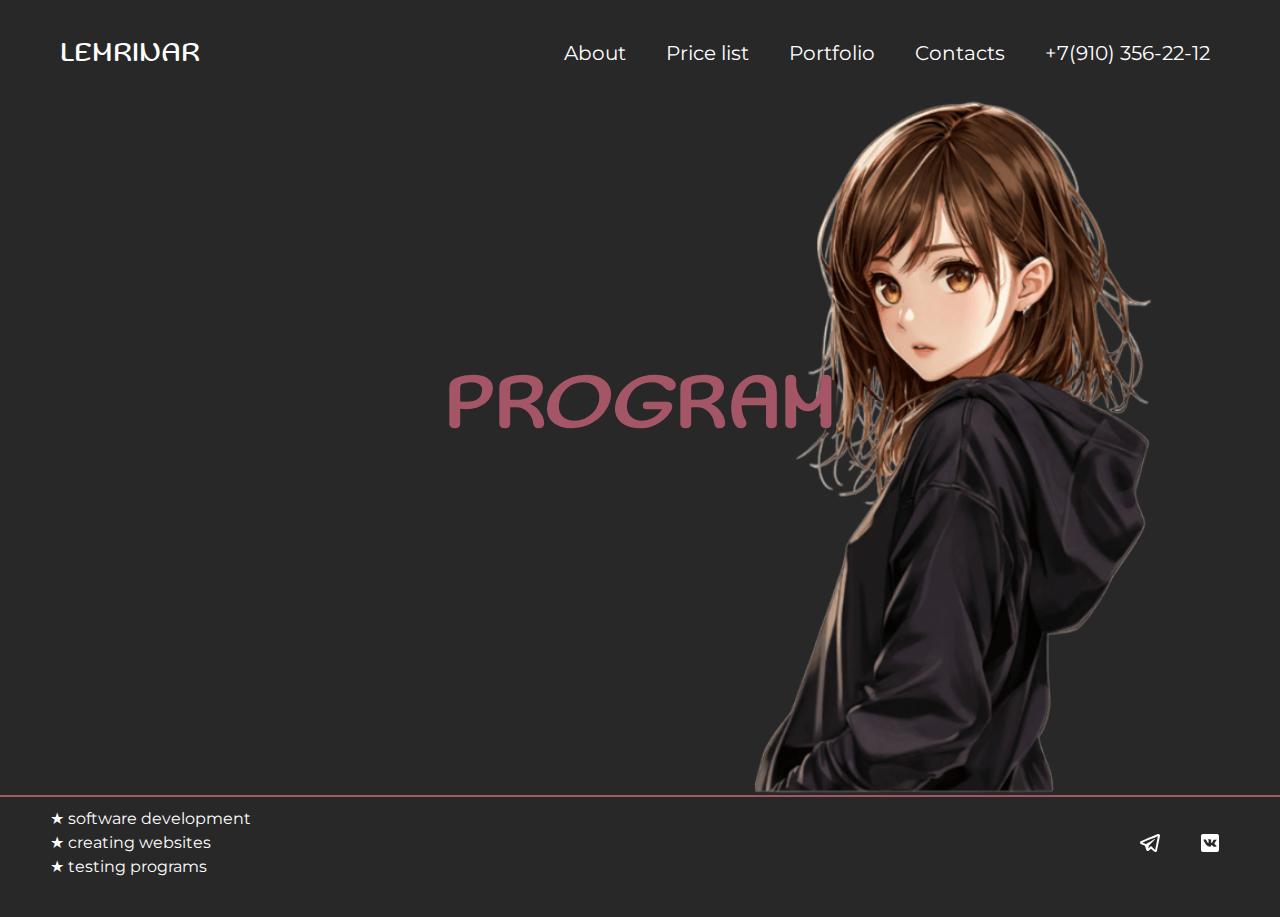
<file: index.html>
<!DOCTYPE html>
<html lang="en">

<head>
    <meta charset="UTF-8">
    <meta name="viewport" content="width=device-width, initial-scale=1.0">
    <title>Portfolio</title>
    <link rel="stylesheet" href="css/reset.css">
    <link rel="stylesheet" href="css/style.css">

    <link rel="icon" type="image/png" href="favicon/favicon-96x96.png" sizes="96x96" />
    <link rel="icon" type="image/svg+xml" href="favicon/favicon.svg" />
    <link rel="shortcut icon" href="favicon/favicon.ico" />
    <link rel="apple-touch-icon" sizes="180x180" href="favicon/apple-touch-icon.png" />
    <meta name="apple-mobile-web-app-title" content="MyWebSite" />
    <link rel="manifest" href="favicon/site.webmanifest" />
</head>

<body>

    <header>
        <div class="container">
            <div class="header-row">
                <a href="index.html" class="logo">LEMRINAR</a>
                <span class="menu-btn">&#9776;</span>
                <nav>
                    <ul class="main-menu">
                        <li class="link"><a href="about.html">About</a></li>
                        <li class="link"><a href="price.html">Price list</a></li>
                        <li class="link"><a href="portfolio.html">Portfolio</a></li>
                        <li class="link"><a href="contact.html">Contacts</a></li>
                    </ul>
                    <a href="tel:+79103562212" class="phone">+7(910) 356-22-12</a>
                </nav>
            </div>
        </div>
    </header>

    <main>
        <div class="container">
            <h1></h1>
            <img src="img/girl1.png" alt="picture" class="index-img">
        </div>
    </main>

    <footer>
        <div class="container">
            <div class="footer-row">
                <div class="footer-1">
                    <ul class="options">
                        <li>&#9733; software development</li>
                        <li>&#9733; creating websites</li>
                        <li>&#9733; testing programs</li>
                    </ul>
                </div>
                <div class="footer-2">
                    <ul>
                        <li><a href=" https://t.me/lemrinar" target="_blank"><img src="img/telegram.svg"
                                    alt="telegram"></a></li>
                        <li><a href="https://vk.com/leemkaa" target="_blank"><img src="img/vk.svg" alt="vkontakte"></a>
                        </li>
                    </ul>
                </div>

            </div>

        </div>
    </footer>

    <script>

        // присвоение значений переменным из html
        let btn = document.querySelector('.menu-btn');
        let menuMob = document.querySelector('nav');

        // функция события клика на кнопку
        btn.addEventListener('click', function () {
            menuMob.classList.toggle('open'); // переключение класса open
            if (this.innerHTML == 'x') { // переключение кнопки меню
                this.innerHTML = '&#9776';
            }
            else {
                this.innerHTML = "x"
            }
        })


        let sentence = document.querySelector('h1'); // получение зачения h1
        let i = 0; // счетчик
        let res = "PROGRAMMING";
        let timerId = setTimeout(function writeLetter(text) {
            sentence.innerHTML += res[i] // посимвоьный вывод заголовка
            if (i >= res.length - 1) { // остановка функции
                clearTimeout(timerId);
                return;
            }
            setTimeout(writeLetter, 100); // выполнение функции через секунду
            i++;
        }, 100)



    </script>

</body>

</html>
</file>
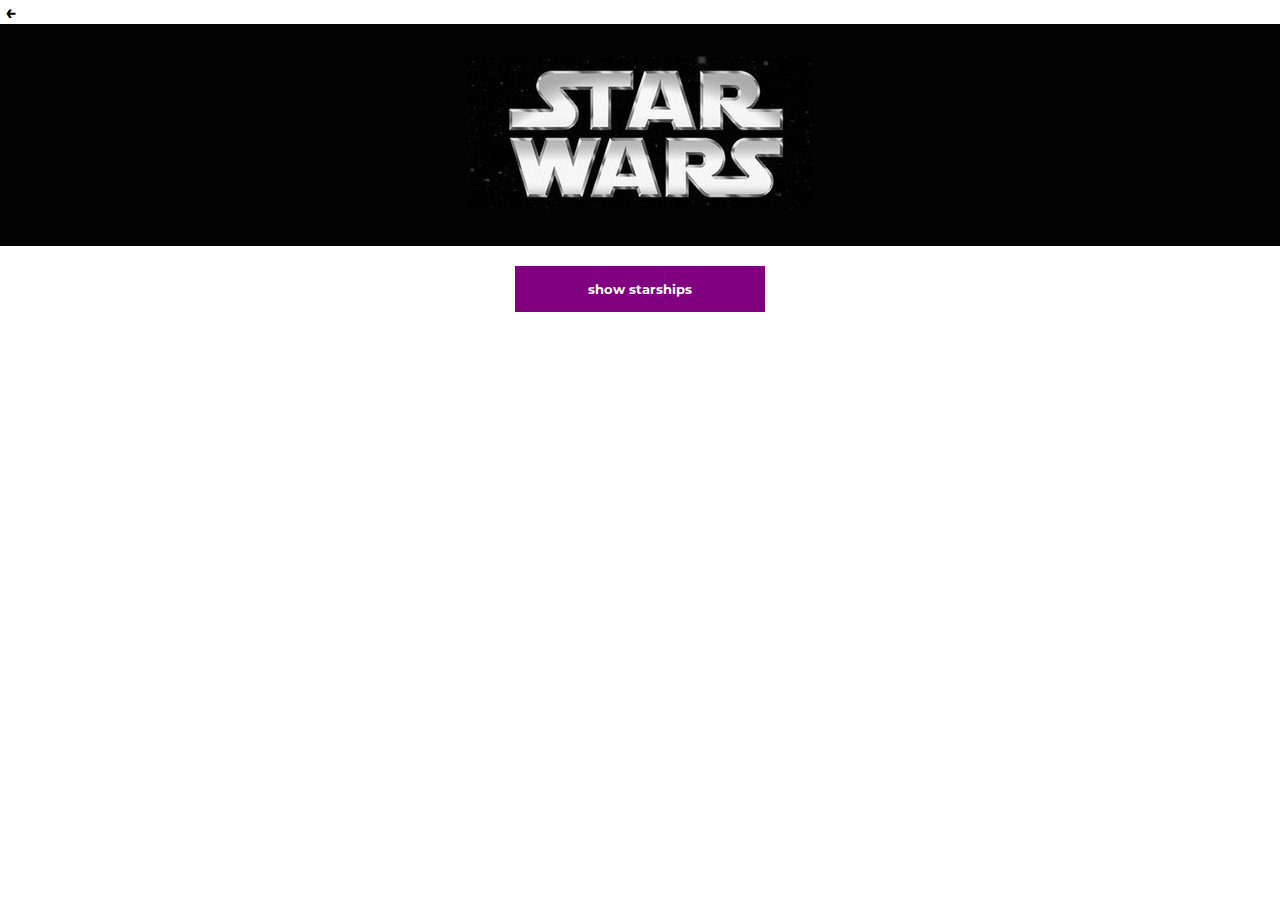
<file: starwars/index.html>
<!DOCTYPE html>
<html lang="en">

<head>
    <meta charset="UTF-8">
    <meta http-equiv="X-UA-Compatible" content="IE=edge">
    <meta name="viewport" content="width=device-width, initial-scale=1.0">
    <title>star wars</title>
    <link rel="stylesheet" href="style.css">
</head>

<body>
    <a href="../portfolio.html" class="back"><b>&#8592;</b></a>

    <header>
        <img src="logo.jpg" alt="">
    </header>

    <main>
        <div class="d-flex" id="films"></div>

        <div class="starships-show-div"><span class="starships-show"><b>show starships</b></span></div>

        <div id="starships"></div>

    </main>


    <script src="script.js"></script>
</body>

</html>
</file>
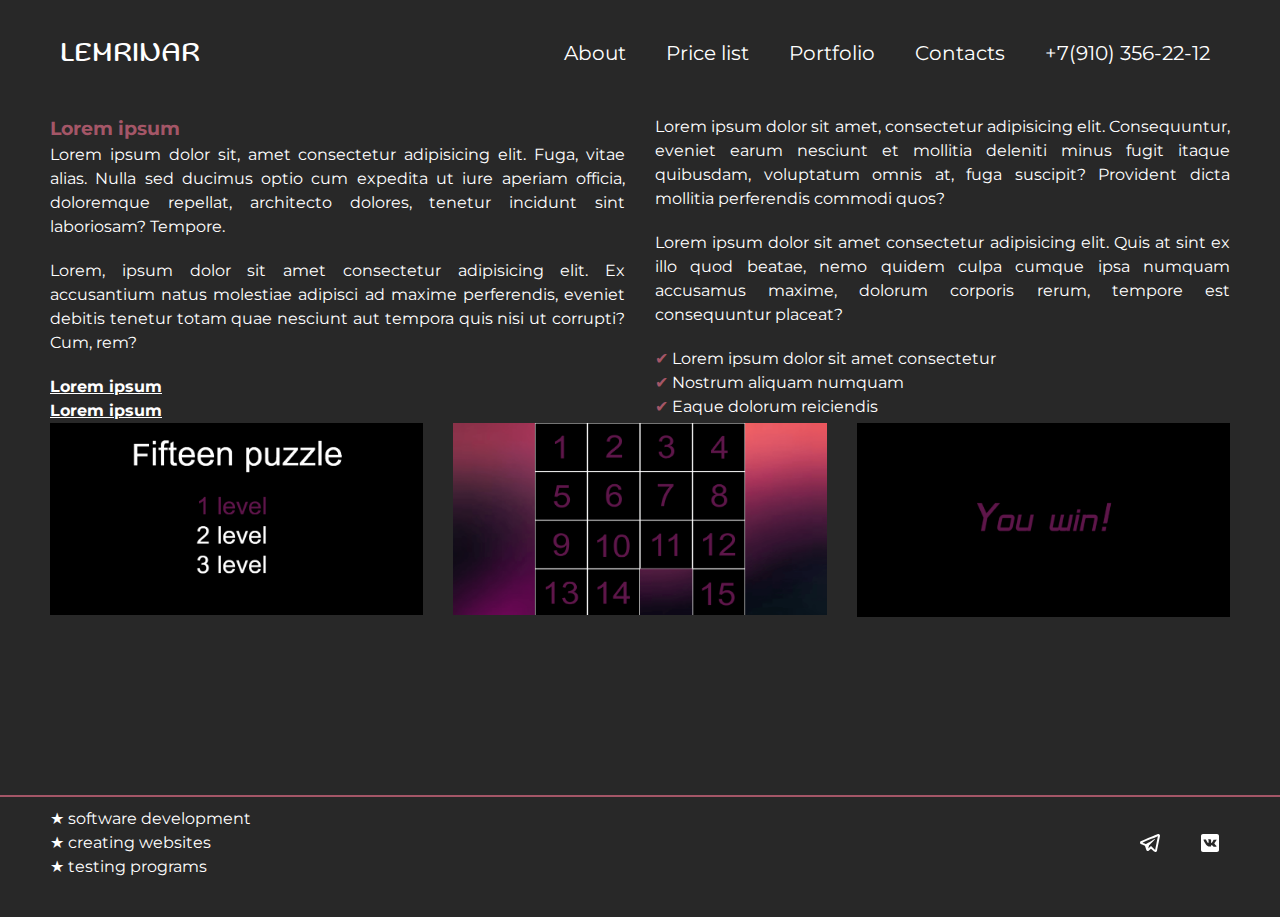
<file: about.html>
<!DOCTYPE html>
<html lang="en">

<head>
    <meta charset="UTF-8">
    <meta name="viewport" content="width=device-width, initial-scale=1.0">
    <title>Portfolio</title>
    <link rel="stylesheet" href="css/reset.css">
    <link rel="stylesheet" href="css/style.css">

    <link rel="icon" type="image/png" href="favicon/favicon-96x96.png" sizes="96x96" />
    <link rel="icon" type="image/svg+xml" href="favicon/favicon.svg" />
    <link rel="shortcut icon" href="favicon/favicon.ico" />
    <link rel="apple-touch-icon" sizes="180x180" href="favicon/apple-touch-icon.png" />
    <meta name="apple-mobile-web-app-title" content="MyWebSite" />
    <link rel="manifest" href="favicon/site.webmanifest" />
</head>

<body>

    <header>
        <div class="container">
            <div class="header-row">
                <a href="index.html" class="logo">LEMRINAR</a>
                <span class="menu-btn">&#9776;</span>
                <nav>
                    <ul class="main-menu">
                        <li class="link"><a href="about.html" >About</a></li>
                        <li class="link"><a href="price.html">Price list</a></li>
                        <li class="link"><a href="portfolio.html">Portfolio</a></li>
                        <li class="link"><a href="contact.html">Contacts</a></li>
                    </ul>
                    <a href="tel:+79103562212" class="phone">+7(910) 356-22-12</a>
                </nav>
            </div>
        </div>
    </header>

    <main>
        <div class="container">
            <div class="about">
                <div class="about-text">
                    <div class="block-1">
                        <h3>Lorem ipsum</h3>
                        <p>Lorem ipsum dolor sit, amet consectetur adipisicing elit. Fuga, vitae alias. Nulla sed ducimus
                            optio cum expedita ut iure aperiam officia, doloremque repellat, architecto dolores, tenetur
                            incidunt sint laboriosam? Tempore.</p>
                        <p>Lorem, ipsum dolor sit amet consectetur adipisicing elit. Ex accusantium natus molestiae adipisci
                            ad maxime perferendis, eveniet debitis tenetur totam quae nesciunt aut tempora quis nisi ut
                            corrupti? Cum, rem?</p>
                        <div class="links">
                            <span class = "string"><a href=" https://t.me/lemrinar" target="_blank"><b><u>Lorem ipsum</u></b></a></span><br>
                            <span class = "string"><a href=" https://t.me/lemrinar" target="_blank"><b><u>Lorem ipsum</u></b></a></span>
                        </div>
                        
                    </div>
                    
                    <div class="block-2">
                        <p>Lorem ipsum dolor sit amet, consectetur adipisicing elit. Consequuntur, eveniet earum nesciunt et
                            mollitia deleniti minus fugit itaque quibusdam, voluptatum omnis at, fuga suscipit? Provident
                            dicta mollitia perferendis commodi quos?</p>
                        <p>Lorem ipsum dolor sit amet consectetur adipisicing elit. Quis at sint ex illo quod beatae, nemo
                            quidem culpa cumque ipsa numquam accusamus maxime, dolorum corporis rerum, tempore est
                            consequuntur placeat?</p>
                        <ul class="about-list">
                            <li><span class="check-mark">&#10004;</span> Lorem ipsum dolor sit amet consectetur</li>
                            <li><span class="check-mark">&#10004;</span> Nostrum aliquam numquam</li>
                            <li><span class="check-mark">&#10004;</span> Eaque dolorum reiciendis</li>
                        </ul>
                    </div>
                </div>
                
                <div class="about-img">
                    <div><img src="img/code1.png" alt="program" class="image"></div>
                    <div><img src="img/code2.png" alt="program" class="image"></div>
                    <div><img src="img/code3.png" alt="program" class="image"></div>
                </div>
                
            </div>
        </div>
    </main>

    <footer>
        <div class="container">
            <div class="footer-row">
                <div class = "footer-1">
                    <ul class="options">
                        <li>&#9733; software development</li>
                        <li>&#9733; creating websites</li>
                        <li>&#9733; testing programs</li>
                    </ul>
                </div>
                <div class = "footer-2">
                    <ul>
                        <li><a href=" https://t.me/lemrinar" target="_blank"><img src="img/telegram.svg" alt="telegram"></a></li>
                        <li><a href="https://vk.com/leemkaa" target="_blank"><img src="img/vk.svg" alt="vkontakte"></a></li>        
                    </ul>
                </div>
                
            </div>
            
        </div>
    </footer>

    <script>
        // присвоение значений переменным из html
        let btn = document.querySelector('.menu-btn'); 
        let menuMob = document.querySelector('nav');

        // функция события клика на кнопку
        btn.addEventListener('click', function() {
            menuMob.classList.toggle('open'); // переключение класса open
            if (this.innerHTML == 'x') { // переключение кнопки меню
                this.innerHTML = '&#9776';
            }
            else {
                this.innerHTML = "x"
            }
        })
    </script>

</body>

</html>
</file>
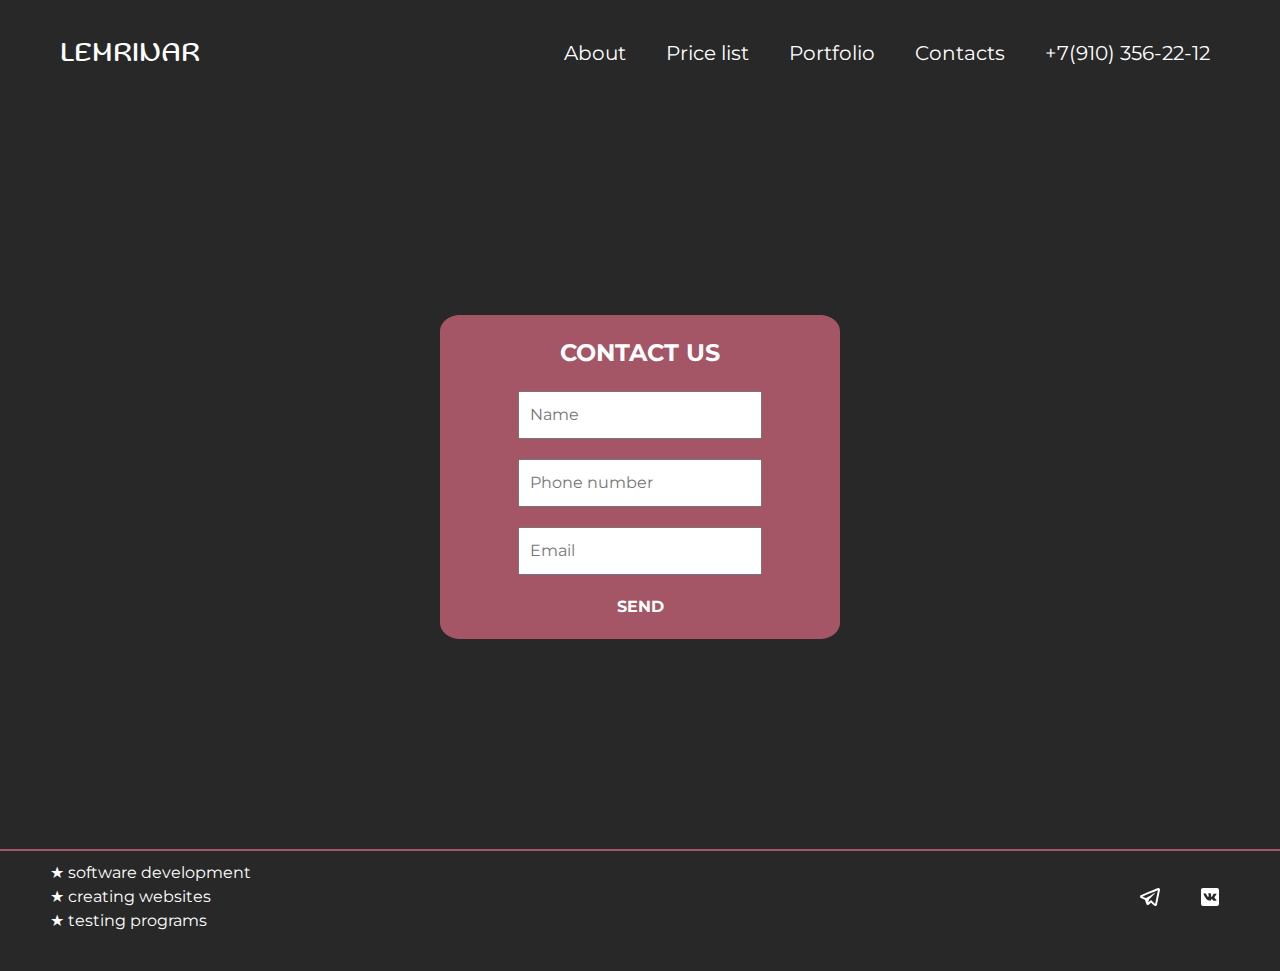
<file: contact.html>
<!DOCTYPE html>
<html lang="en">

<head>
    <meta charset="UTF-8">
    <meta name="viewport" content="width=device-width, initial-scale=1.0">
    <title>Portfolio</title>
    <link rel="stylesheet" href="css/reset.css">
    <link rel="stylesheet" href="css/style.css">

    <link rel="icon" type="image/png" href="favicon/favicon-96x96.png" sizes="96x96" />
    <link rel="icon" type="image/svg+xml" href="favicon/favicon.svg" />
    <link rel="shortcut icon" href="favicon/favicon.ico" />
    <link rel="apple-touch-icon" sizes="180x180" href="favicon/apple-touch-icon.png" />
    <meta name="apple-mobile-web-app-title" content="MyWebSite" />
    <link rel="manifest" href="favicon/site.webmanifest" />
</head>

<body>

    <header>
        <div class="container">
            <div class="header-row">
                <a href="index.html" class="logo">LEMRINAR</a>
                <span class="menu-btn">&#9776;</span>
                <nav>
                    <ul class="main-menu">
                        <li class="link"><a href="about.html" >About</a></li>
                        <li class="link"><a href="price.html">Price list</a></li>
                        <li class="link"><a href="portfolio.html">Portfolio</a></li>
                        <li class="link"><a href="contact.html">Contacts</a></li>
                    </ul>
                    <a href="tel:+79103562212" class="phone">+7(910) 356-22-12</a>
                </nav>
            </div>
        </div>
    </header>

    <main>
        <div class="container">
            <form class="contact-info">
                <h2>CONTACT US</h2>
                <input type="text" id="name" name="userName" placeholder="Name" class="info">
                <br>
                <input type="tel" id="phone" name="userPhone" placeholder="Phone number" class="info">
                <br>
                <input type="email" id="email" name="userEmail" placeholder="Email" class="info">
                <br>
                <a href="#" class="contact-button"><b>SEND</b></a>
            </form>
        </div>

    </main>

    <footer>
        <div class="container">
            <div class="footer-row">
                <div class="footer-1">
                    <ul class="options">
                        <li>&#9733; software development</li>
                        <li>&#9733; creating websites</li>
                        <li>&#9733; testing programs</li>
                    </ul>
                </div>
                <div class="footer-2">
                    <ul>
                        <li><a href=" https://t.me/lemrinar" target="_blank"><img src="img/telegram.svg"
                                    alt="telegram"></a></li>
                        <li><a href="https://vk.com/leemkaa" target="_blank"><img src="img/vk.svg" alt="vkontakte"></a>
                        </li>
                    </ul>
                </div>

            </div>

        </div>
    </footer>

    <script>
        let btn = document.querySelector('.contact-button'); // присвоение значений переменным из html
        // событие клика на кнопку
        btn.addEventListener('click', function () {
             // присвоение значений переменным из html
            let name = document.querySelector('#name').textContent;
            let tel = document.querySelector('#phone').textContent;
            let email = document.querySelector('#email').textContent;
            let regexp = /^\d+$/; // валидация, ввод только цифр
            if (!regexp.test(tel)) {
                alert('Telephone number is incorrect.'); // вывод информации рользователю о несоответствии формата данных
            }
            // очищение полей
            name = '';
            tel = '';
            email = '';

        })

        // присвоение значений переменным из html
        let btn2 = document.querySelector('.menu-btn'); 
        let menuMob = document.querySelector('nav');

        // функция события клика на кнопку
        btn2.addEventListener('click', function() {
            menuMob.classList.toggle('open'); // переключение класса open
            if (this.innerHTML == 'x') { // переключение кнопки меню
                this.innerHTML = '&#9776';
            }
            else {
                this.innerHTML = "x"
            }
        })
    </script>

</body>

</html>
</file>
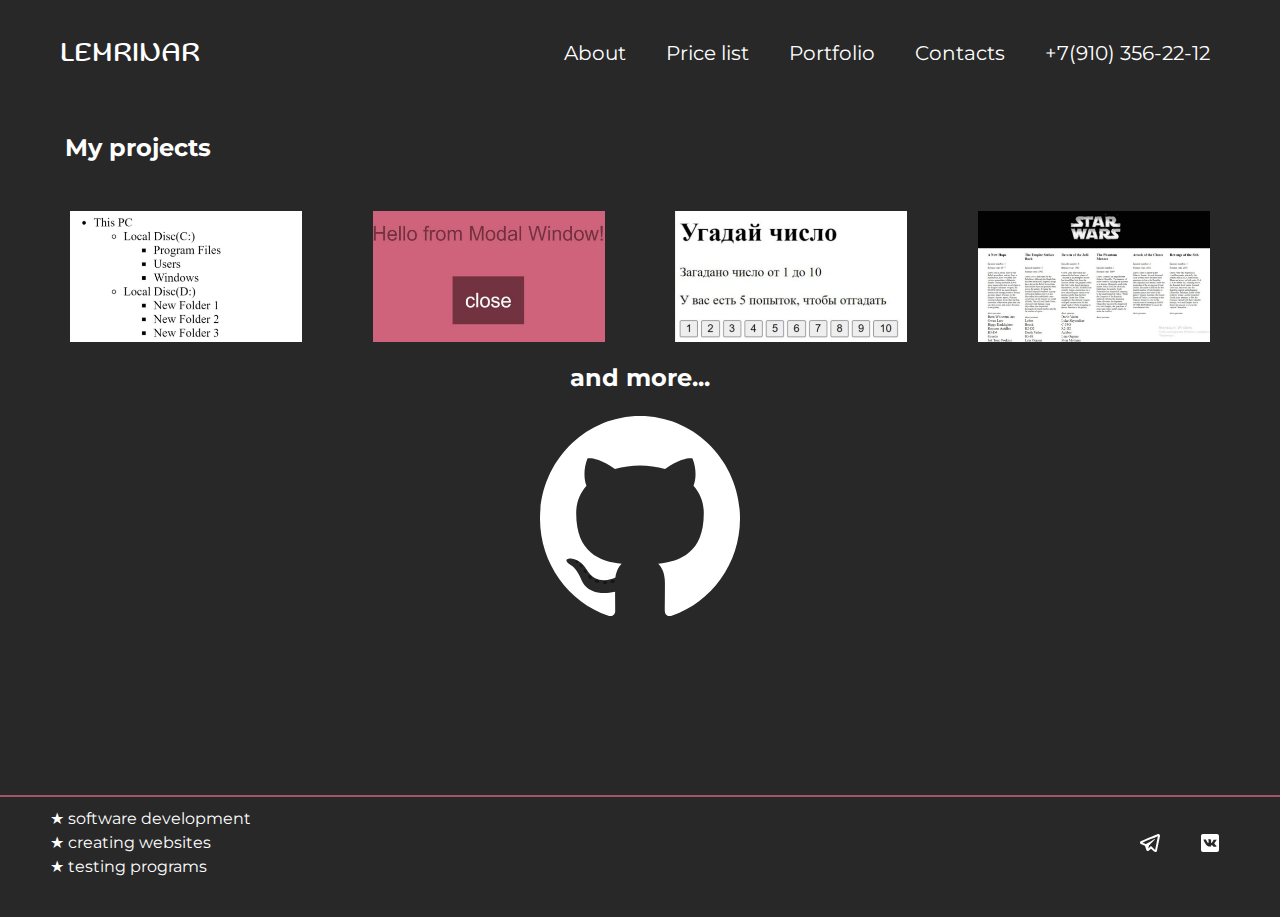
<file: portfolio.html>
<!DOCTYPE html>
<html lang="en">

<head>
    <meta charset="UTF-8">
    <meta name="viewport" content="width=device-width, initial-scale=1.0">
    <title>Portfolio</title>
    <link rel="stylesheet" href="css/reset.css">
    <link rel="stylesheet" href="css/style.css">

    <link rel="icon" type="image/png" href="favicon/favicon-96x96.png" sizes="96x96" />
    <link rel="icon" type="image/svg+xml" href="favicon/favicon.svg" />
    <link rel="shortcut icon" href="favicon/favicon.ico" />
    <link rel="apple-touch-icon" sizes="180x180" href="favicon/apple-touch-icon.png" />
    <meta name="apple-mobile-web-app-title" content="MyWebSite" />
    <link rel="manifest" href="favicon/site.webmanifest" />
</head>

<body>

    <header>
        <div class="container">
            <div class="header-row">
                <a href="index.html" class="logo">LEMRINAR</a>
                <span class="menu-btn">&#9776;</span>
                <nav>
                    <ul class="main-menu">
                        <li class="link"><a href="about.html" >About</a></li>
                        <li class="link"><a href="price.html">Price list</a></li>
                        <li class="link"><a href="portfolio.html">Portfolio</a></li>
                        <li class="link"><a href="contact.html">Contacts</a></li>
                    </ul>
                    <a href="tel:+79103562212" class="phone">+7(910) 356-22-12</a>
                </nav>
            </div>
        </div>
    </header>

    <main>
        <div class="container">
            <h2 class="my-projects">My projects</h2>
            <div class="portfolio">
                <ul class="my-works">
                    <li class="link"><a href="z2.html"><img src="img/work1.jpg" alt="work1"></a></li>
                    <li class="link"><a href="z3.html"><img src="img/work2.jpg" alt="work2"></a></li>
                    <li class="link"><a href="z11.html"><img src="img/work3.jpg" alt="work3"></a></li>
                    <li class="link"><a href="starwars/index.html"><img src="img/work4.jpg" alt="work4"></a></li>
                </ul>
            </div>
            <h2 class="portfolio-text">and more...</h2>
            <div class="github"><br><a href="https://github.com/lemrinar" target="_blank"><img src="img/github.svg" alt="github" class="github-img"></a></div>
              
        </div>
    </main>

    <footer>
        <div class="container">
            <div class="footer-row">
                <div class = "footer-1">
                    <ul class="options">
                        <li>&#9733; software development</li>
                        <li>&#9733; creating websites</li>
                        <li>&#9733; testing programs</li>
                    </ul>
                </div>
                <div class = "footer-2">
                    <ul>
                        <li><a href=" https://t.me/lemrinar" target="_blank"><img src="img/telegram.svg" alt="telegram"></a></li>
                        <li><a href="https://vk.com/leemkaa" target="_blank"><img src="img/vk.svg" alt="vkontakte"></a></li>        
                    </ul>
                </div>
                
            </div>
            
        </div>
    </footer>

    <script>
       // присвоение значений переменным из html
       let btn = document.querySelector('.menu-btn'); 
        let menuMob = document.querySelector('nav');

        // функция события клика на кнопку
        btn.addEventListener('click', function() {
            menuMob.classList.toggle('open'); // переключение класса open
            if (this.innerHTML == 'x') { // переключение кнопки меню
                this.innerHTML = '&#9776';
            }
            else {
                this.innerHTML = "x"
            }
        })
    </script>

</body>

</html>
</file>
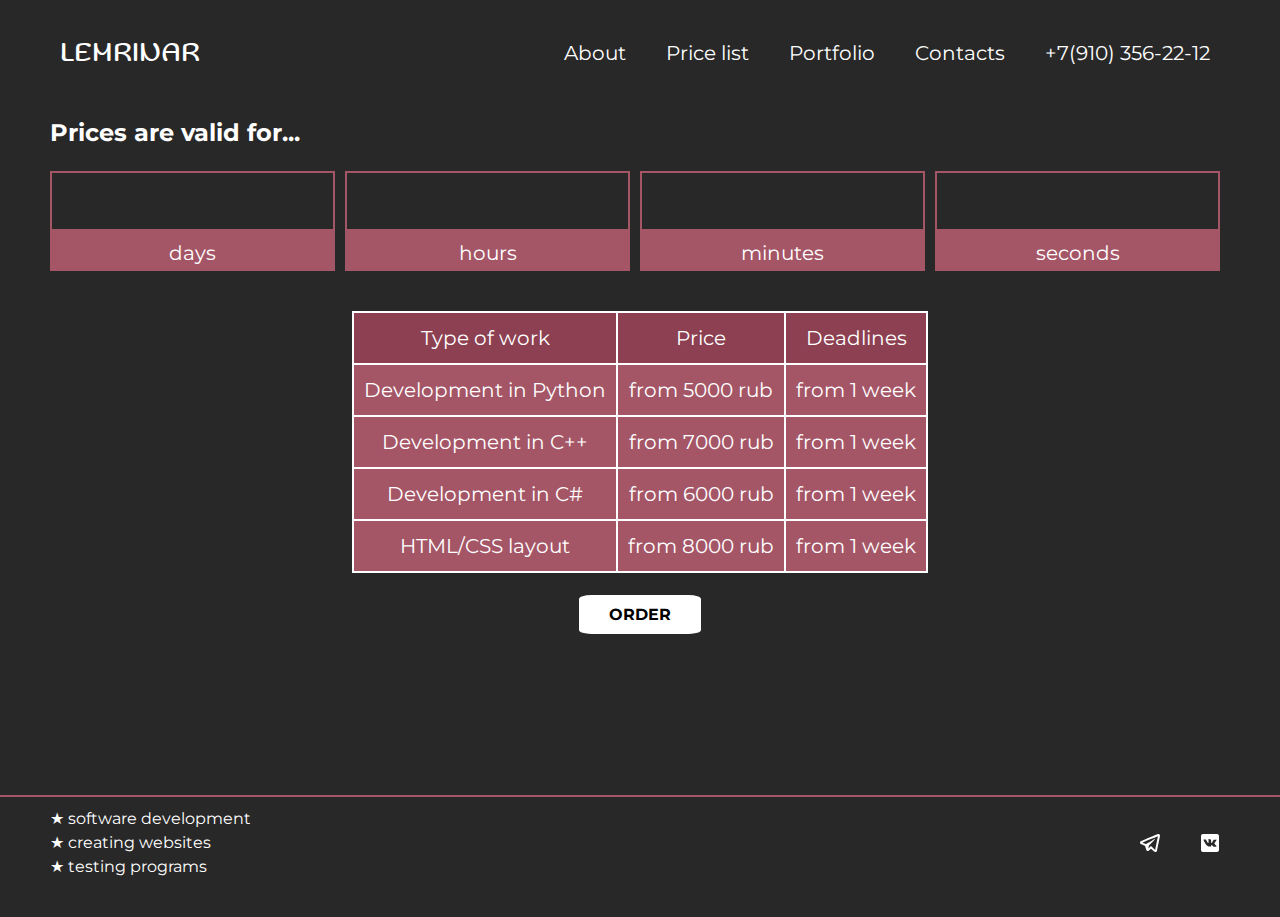
<file: price.html>
<!DOCTYPE html>
<html lang="en">

<head>
    <meta charset="UTF-8">
    <meta name="viewport" content="width=device-width, initial-scale=1.0">
    <title>Portfolio</title>
    <link rel="stylesheet" href="css/reset.css">
    <link rel="stylesheet" href="css/style.css">

    <link rel="icon" type="image/png" href="favicon/favicon-96x96.png" sizes="96x96" />
    <link rel="icon" type="image/svg+xml" href="favicon/favicon.svg" />
    <link rel="shortcut icon" href="favicon/favicon.ico" />
    <link rel="apple-touch-icon" sizes="180x180" href="favicon/apple-touch-icon.png" />
    <meta name="apple-mobile-web-app-title" content="MyWebSite" />
    <link rel="manifest" href="favicon/site.webmanifest" />
</head>

<body>

    <header>
        <div class="container">
            <div class="header-row">
                <a href="index.html" class="logo">LEMRINAR</a>
                <span class="menu-btn">&#9776;</span>
                <nav>
                    <ul class="main-menu">
                        <li class="link"><a href="about.html" >About</a></li>
                        <li class="link"><a href="price.html">Price list</a></li>
                        <li class="link"><a href="portfolio.html">Portfolio</a></li>
                        <li class="link"><a href="contact.html">Contacts</a></li>
                    </ul>
                    <a href="tel:+79103562212" class="phone">+7(910) 356-22-12</a>
                </nav>
            </div>
        </div>
    </header>

    <main>



        <div class="container">

            <h2 class="sentence">Prices are valid for...</h2>
            <block class="first-row">
                <div id="d" class="counter"></div>
                <div id="h" class="counter"></div>
                <div id="m" class="counter"></div>
                <div id="s" class="counter"></div>
            </block>
            <block class="second-row">
                <div class="text">days</div>
                <div class="text">hours</div>
                <div class="text">minutes</div>
                <div class="text">seconds</div>
            </block>

            <div class="price-table">
                <table>
                    <tbody>
                        <tr class="table-title">
                            <td>Type of work</td>
                            <td>Price</td>
                            <td>Deadlines</td>
                        </tr>
                        <tr class="row-1">
                            <td>Development in Python</td>
                            <td>from 5000 rub</td>
                            <td>from 1 week</td>
                        </tr>
                        <tr class="row-2">
                            <td>Development in C++</td>
                            <td>from 7000 rub</td>
                            <td>from 1 week</td>
                        </tr>
                        <tr class="row-3">
                            <td>Development in C#</td>
                            <td>from 6000 rub</td>
                            <td>from 1 week</td>
                        </tr>
                        <tr class="row-4">
                            <td>HTML/CSS layout</td>
                            <td>from 8000 rub</td>
                            <td>from 1 week</td>
                        </tr>
                    </tbody>
                </table>
                <a href="contact.html" class="order-button"><b>ORDER</b></a>
            </div>
        </div>
    </main>

    <footer>
        <div class="container">
            <div class="footer-row">
                <div class="footer-1">
                    <ul class="options">
                        <li>&#9733; software development</li>
                        <li>&#9733; creating websites</li>
                        <li>&#9733; testing programs</li>
                    </ul>
                </div>
                <div class="footer-2">
                    <ul>
                        <li><a href=" https://t.me/lemrinar" target="_blank"><img src="img/telegram.svg"
                                    alt="telegram"></a></li>
                        <li><a href="https://vk.com/leemkaa" target="_blank"><img src="img/vk.svg" alt="vkontakte"></a>
                        </li>
                    </ul>
                </div>

            </div>

        </div>
    </footer>

    <script>

        // присвоение значений переменным из html
        let btn = document.querySelector('.menu-btn'); 
        let menuMob = document.querySelector('nav');

        // функция события клика на кнопку
        btn.addEventListener('click', function() {
            menuMob.classList.toggle('open'); // переключение класса open
            if (this.innerHTML == 'x') { // переключение кнопки меню
                this.innerHTML = '&#9776';
            }
            else {
                this.innerHTML = "x"
            }
        })

        // отсчет времени до нового года
        setInterval(function () {
            let timeNow = new Date(); // настоящие дата и время
            let newYear = new Date(2025, 0, 1, 0, 0, 0); // дата и время нового года
            let counter = (newYear - timeNow); // разность между датами
            let seconds = Math.floor((counter / 1000) % 60); // подсчет секунд
            let minutes = Math.floor((counter / 1000 / 60) % 60); // подсчет минут
            let hours = Math.floor((counter / 1000 / 60 / 60) % 24); // подсчет часов
            let days = Math.floor(counter / 1000 / 60 / 60 / 24); // подсчет дней
            // добавление "0" для однозначных чисел
            if (seconds < 10) {
                seconds = '0' + seconds;
            }
            if (minutes < 10) {
                minutes = '0' + minutes;
            }
            if (hours < 10) {
                hours = '0' + hours;
            }
            document.getElementById('d').innerHTML = days; // вывод дней
            document.getElementById('h').innerHTML = hours; // вывод часов
            document.getElementById('m').innerHTML = minutes; // вывод минут
            document.getElementById('s').innerHTML = seconds; // вывод секунд
        }, 1000);

    </script>

</body>

</html>
</file>
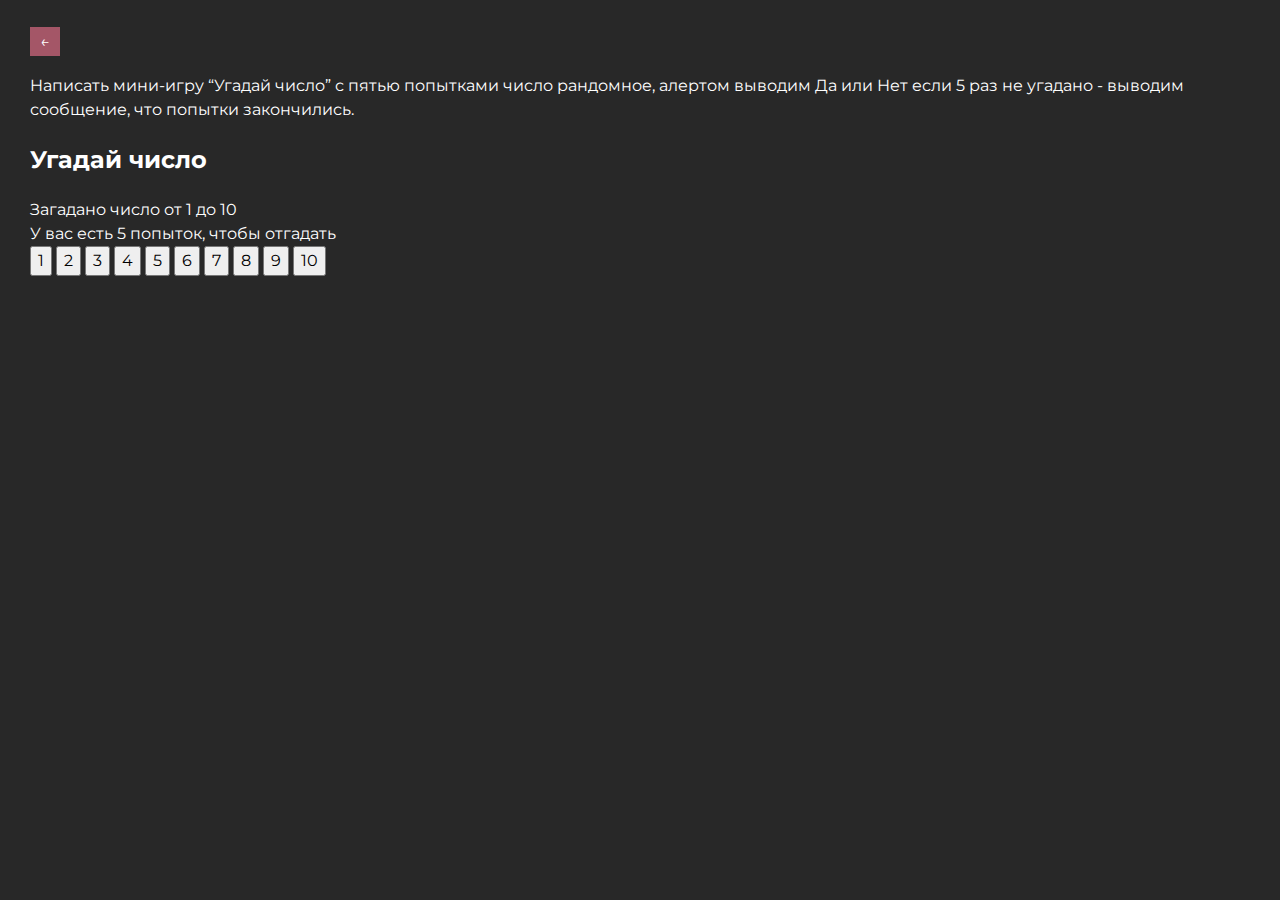
<file: z11.html>
<!DOCTYPE html>
<html lang="ru">
<head>
    <meta charset="UTF-8">
    <meta name="viewport" content="width=device-width, initial-scale=1.0">
    <title>Document</title>
    <link rel="stylesheet" href="css/reset.css">
    <link rel="stylesheet" href="css/style.css">
    <style>
        .task {
            margin: 20px 0;
        }
    </style>
    
</head>
<body>
    <div class="z11">
        <a href="portfolio.html" class="back">&#8592;</a>

        <div class="task">Hаписать мини-игру “Угадай число” с пятью попытками
            число рандомное, алертом выводим Да или Нет
            если 5 раз не угадано - выводим сообщение, что попытки закончились.
            </div>

        <h2>Угадай число</h2>
        <p>Загадано число от 1 до 10</p>
        <p>У вас есть 5 попыток, чтобы отгадать</p>
    
        <div id="buttons">
            <button onclick="guessNumber(1)">1</button>
            <button onclick="guessNumber(2)">2</button>
            <button onclick="guessNumber(3)">3</button>
            <button onclick="guessNumber(4)">4</button>
            <button onclick="guessNumber(5)">5</button>
            <button onclick="guessNumber(6)">6</button>
            <button onclick="guessNumber(7)">7</button>
            <button onclick="guessNumber(8)">8</button>
            <button onclick="guessNumber(9)">9</button>
            <button onclick="guessNumber(10)">10</button>
        </div>
    
    </div>
   

    <script>
        let randNum; 
        let counter = 0;

        // Создание функции для начала новой игры
        function NewGame() {
            randNum = Math.floor(Math.random() * 10) + 1; // Выбор рандомного числа
            console.log(randNum); // Вывод числа в консоль
        }

        // Создание функции для отгадывания числа
        function guessNumber(num) {
            if (randNum == num) {
                alert('Вы угадали число');
                counter = 5;
                }
            else {
                counter++;
                if (counter < 5) {
                    alert('Неправильное число');
                } 
                else {
                    alert('Ваши попытки закончились');
                }
            }
        }

    NewGame();

    </script>
</body>
</html>
</file>
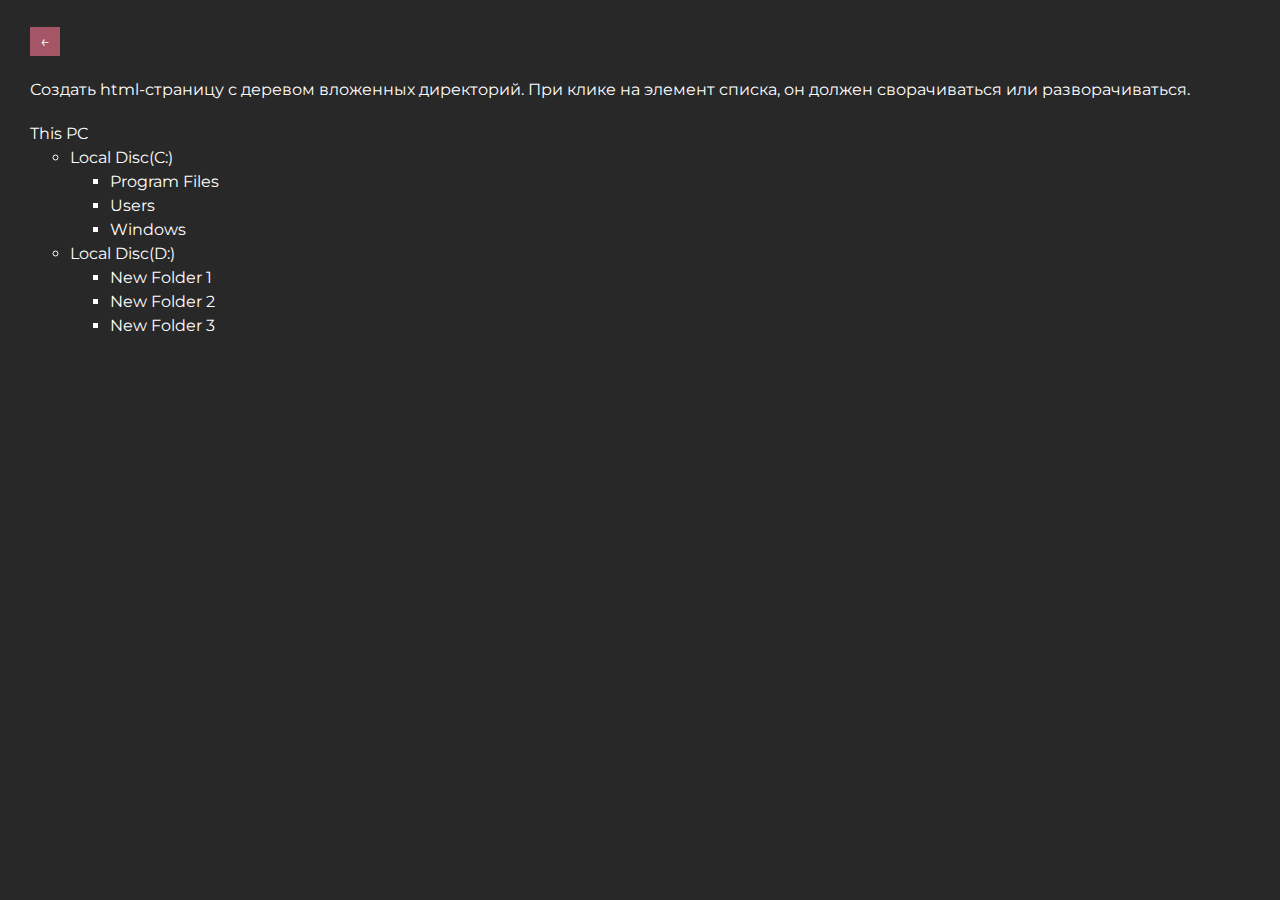
<file: z2.html>
<!DOCTYPE html>
<html lang="en">

<head>
    <meta charset="UTF-8">
    <meta name="viewport" content="width=device-width, initial-scale=1.0">
    <title>Document</title>
    <link rel="stylesheet" href="css/reset.css">
    <link rel="stylesheet" href="css/style.css">
    
</head>

<body>

    <div class="z2">
        <a href="portfolio.html" class="back">&#8592;</a>
        <div><br>Создать html-страницу с деревом вложенных директорий.
            При клике на элемент списка, он должен сворачиваться или
            разворачиваться. </div>        
        <!-- создание списка -->
        <ul class="list-z2">
            <li class="title" id="title1">This PC
                <ul>
                    <li class="title">Local Disc(C:)
                        <ul>
                            <li>Program Files</li>
                            <li>Users</li>
                            <li>Windows</li>
                        </ul>
                    </li>
                    <li class="title">Local Disc(D:)
                        <ul>
                            <li>New Folder 1</li>
                            <li>New Folder 2</li>
                            <li>New Folder 3</li>
                        </ul>
                    </li>
                </ul>
            </li>
        </ul>
    </div>
    

   

    <script>
        // создание события 'click'
        document.addEventListener('click', function (e) {
            // поиск элементов списка с классом 'title'
            if (e.target.className == 'title') {
                // создание переменной, содержащей в себе первый дочерний элемент класса 'title'
                let invisibleText = e.target.firstElementChild;
                // скрытие и вывод элементов списка
                if (invisibleText.style.display == "none") {
                    invisibleText.style.display = "block"; 
                }
                else {
                    invisibleText.style.display = "none";
                }
            }

        })
    </script>

    

</body>

    

</html>
</file>
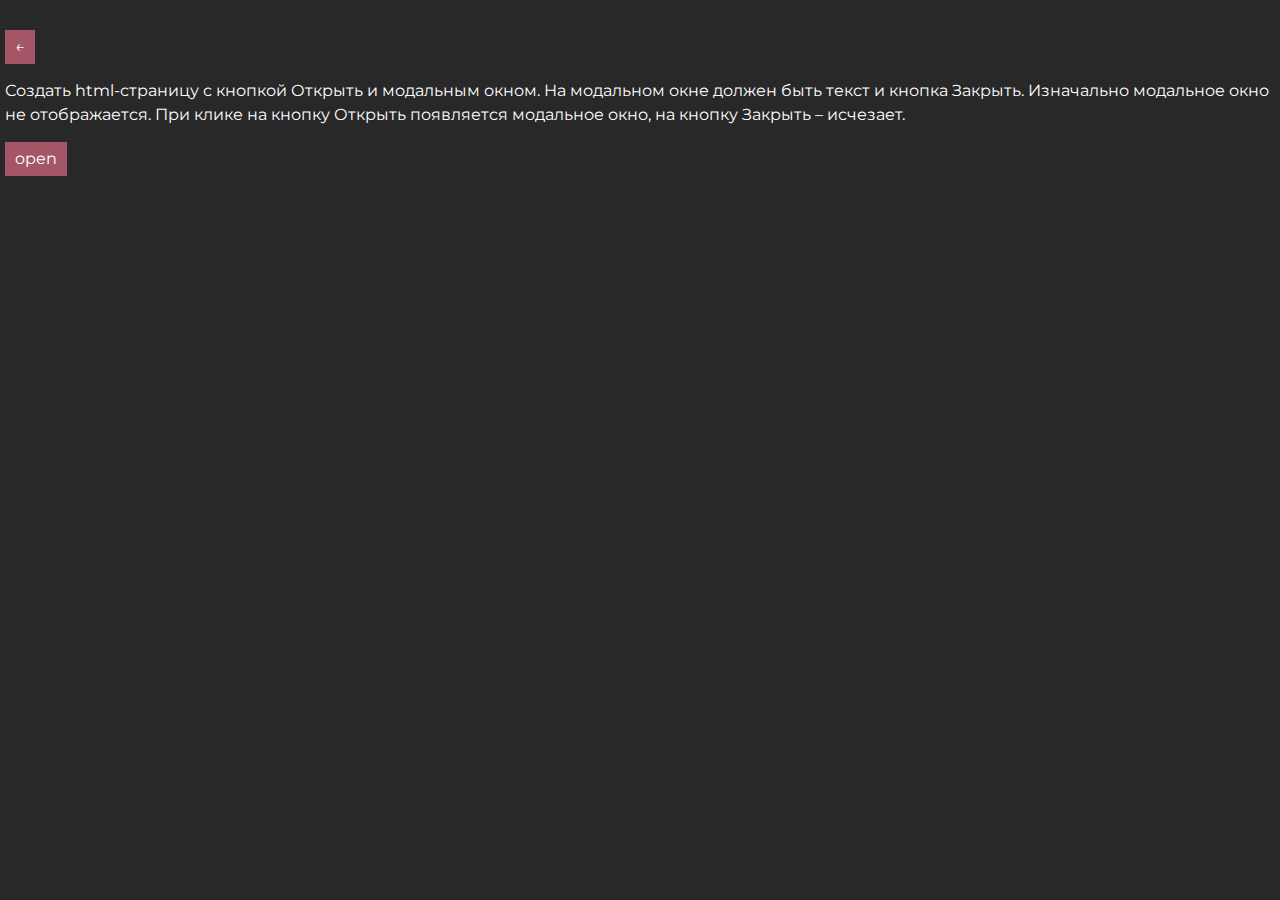
<file: z3.html>
<!DOCTYPE html>
<html lang="en">
<head>
    <meta charset="UTF-8">
    <meta name="viewport" content="width=device-width, initial-scale=1.0">
    <title>Document</title>
    <link rel="stylesheet" href="css/reset.css">
    <link rel="stylesheet" href="css/style.css">
</head>
<style>
   
   .window{
        padding: 10px 20px;
        color: rgb(115, 50, 64);
        background-color: rgb(206, 99, 123);
        display: inline-flex;
        flex-direction: column;
        align-items: center;
        margin: 50px;
        width: auto;
        height: auto;
    }
    .modal-window {
        width: 100%;
        display: flex;
        align-items: center;
        justify-content: center;
    }
    a{
        padding: 5px 10px;
        background-color: rgb(164, 86, 103);
        color: white;
        text-decoration: none;
        margin: 5px;
        text-align: center;
        display: inline-flex;
    }

    .close {
        background-color: rgb(123, 58, 72);
    }

    p {
        color: white;
        margin: 10px 5px;
    }

    .open:hover, .close:hover {
        background-color: #000000;
    }
    span {
        margin-bottom: 20px;
    }
</style>
<body>

   <a href="portfolio.html" class="back">&#8592;</a>
   <p>Создать html-страницу с кнопкой Открыть и модальным
    окном. На модальном окне должен быть текст и кнопка Закрыть.
    Изначально модальное окно не отображается. При клике на
    кнопку Открыть появляется модальное окно, на кнопку Закрыть –
    исчезает.
     </p>

    <a href="#" class="open">open</a><br>
    <div class="modal-window">
        <div class="window">
            <span>Hello from Modal Window!</span>
            <a href="#" class="close">close</a>
        </div>

    </div>
    
   

    <script>

        // присвоение значений переменным из html
        let open = document.querySelector(".open");
        let close = document.querySelector(".close");
        let wind = document.querySelector("div");
        let bodyColor = document.querySelector("body");
        wind.style.display = "none";

        // событие клика на кнопку
        open.addEventListener('click', function(){
            if (wind.style.display == "none"){
                wind.style.display = "inline-flex"; // вывод модального окна
                open.style.display = "none"; // исчезновение кнопки
                bodyColor.style.backgroundColor = "#1d1c1c";
            }
        })
        // событие клика на кнопку
        close.addEventListener('click', function(){
            if (wind.style.display == "inline-flex"){
                wind.style.display = "none"; // исчезновение модального окна
                open.style.display = "inline-flex"; // вывод кнопки
                bodyColor.style.backgroundColor = "#282828";
            }
        })


    </script>
    
</body>
</html>
</file>
<file: css/style.css>
@import url('https://fonts.googleapis.com/css2?family=Dancing+Script:wght@400..700&family=Montserrat:ital,wght@0,100..900;1,100..900&family=Sofadi+One&display=swap');

:root {
    --bg_color: #282828;
    --main_color_1: rgb(164, 86, 103);
    --main_color_2: white;
    --main_color_3: black;
    --row-color-1:  rgb(140, 64, 81);
    --row-color-2: rgb(206, 99, 123);
}

.container {
    max-width: 1200px;
    margin: auto;
    padding: 10px;
}

body {
    background-color: var(--bg_color);
    min-height: 80%;
    font-family: "Montserrat", Arial, Helvetica, sans-serif;
}

.link:hover {
    background-color: var(--main_color_3);
    transition: all 0.5s ease-in-out;
}

a {
    color: var(--main_color_2);
    text-decoration: none;
}

.main-menu {
    display: flex;
}

.link, .phone {
    display: block;
    padding: 10px 20px;
    text-decoration: none;
    font-size: 20px;
    color: var(--main_color_2);
    list-style: none;
    text-align: center;

}

.phone:hover {
    color: var(--main_color_1);
    transition: all 0.5s ease-in-out;
}

.header-row {
    padding: 10px 0;
    display: flex;
    justify-content: space-between;
    align-items: center;
}

.logo {
    padding: 10px;
    font-size: 30px;
    display: block;
    text-decoration: none;
    text-align: center;
    font-family: "Sofadi One", Arial, Helvetica, sans-serif;
}



h1 {
    text-align: center;
    padding: 230px 0 170px;
    font-size: 80px;
    color: var(--main_color_1);
    font-family: "Sofadi One", Arial, Helvetica, sans-serif;
    text-shadow: 5px 5px #282828;
}

h2 {
    color: var(--main_color_2);
    padding:0 0 20px;
}

main {
    flex-grow: 1;
    min-height: calc(100vh - 210px);
    position: relative;
}

.index-img {
    position: absolute;
    height: 700px;
    right: 10%;
    bottom: 0;
    z-index: -1;
}

.contact-info {
    text-align: center;
    background-color: var(--main_color_1);
    margin: 200px auto;
    max-width: 400px;
    padding: 20px 10px;
    border-radius: 5%;
}

.info {
    padding: 10px;
    margin-bottom: 20px;
}

.contact-button {
    padding: 10px 30px;
    border-radius: 5%;
}

.contact-button:hover {
    background-color: var(--row-color-2);
}

.back {
    background-color: var(--main_color_1);
    padding: 5px 10px;
    margin-top: 30px;
}

.back:hover {
    background-color: var(--main_color_3);
}

.my-works img {
    transition: 1s; 
}

.my-works img:hover {
    background-color: var(--bg_color);
    transform: scale(1.2);
}

.my-works .link:hover {
    background-color: var(--bg_color);
}

.z2 {
    color: var(--main_color_2);
    margin: 10px;
    padding: 20px;
}

.z11 {
    color: var(--main_color_2);
    margin: 10px;
    padding: 20px;
}

#title1 {
    padding-top: 20px;
}

.about-text {
    display: flex;
    color: var(--main_color_2);
    text-align: justify;
    
}

.about-text p {
    margin-bottom: 20px;
}

.about-img, .about-text {
    display: flex;
    gap: 30px;
}

.about-text>div {
    width: calc(100% / 2);
}

.my-works {
    display: flex;
    gap: 30px;
}

.github-img {
    width: 200px;
    height: 200px;
    margin-bottom: 20px;
}

.github, .portfolio-text {
    display: flex;
    justify-content: center;
}

.second-row, .first-row {
    display: flex;
}
.counter {
    text-align: center;
    border: 2px solid var(--main_color_1);
    color: var(--main_color_2);
    width: calc(100% / 4);
    height: 60px;
    margin-right: 10px;
    font-size: 30px;
    padding: 10px 0;
}
.text {
    text-align: center;
    color: var(--main_color_2);
    background-color: var(--main_color_1);
    border: 2px solid var(--main_color_1);
    width: calc(100% / 4);
    height: 40px;
    margin-right: 10px;
    font-size: 20px;
    padding: 5px 0;

}

.string {
    margin-bottom: 10px;
}

.about-img>div {
    width: calc(100% / 3);
}

.about-list {
    list-style: none;
    margin-bottom: 10px;
}

.image {
    transition: 0.7s;
}

.image:hover {
    transform: scale(1.05);
}

.block-3 {
    display: flex;
}

.check-mark, h3, .about a:hover {
    color: var(--main_color_1);
}

td, th {
    border: 2px solid var(--main_color_2);
    padding: 10px;
}

table {
    border-collapse: collapse;
    color:  var(--main_color_2);
    font-size: 20px;
    background-color: var(--main_color_1);
    margin: 40px auto 30px; 
    padding: 20px 10px;
}

.table-title
{
    background-color: var(--row-color-1);
}

.row-1:hover, .row-2:hover, .row-3:hover, .row-4:hover {
    background-color: var(--row-color-2);
}

.price-table
{
    text-align: center;
}

.my-projects {
    margin: 15px;
    flex-wrap: wrap;
    flex-direction: row;
}

.order-button {
    color: var(--main_color_3);
    background-color: var(--main_color_2);
    padding: 10px 30px;
    border-radius: 10%;
}

.order-button:hover {
    background-color: var(--main_color_1);
    color: var(--main_color_2);
    border: 1px solid var(--main_color_2);
}

footer {
    border-top: 2px solid var(--main_color_1);
}

.footer-row {
    color: var(--main_color_2);
    bottom: 0;
    width: 100%;
	height: 100px;
    flex-shrink: 0;
    display: flex;
    justify-content: space-between;
}

.footer-2 {
    display: block;

}

.footer-2 a{
    border-radius: 50%;
    height: 40px;
    width: 40px;
    justify-content: center;
    align-items: center;
    display: flex;
}

.footer-2 a:hover {
    background-color: var(--main_color_3);
}

.footer-2 ul{
    display: flex;
    list-style: none;
    gap: 20px;
}


@media screen and (min-width: 767px) {
    nav {
        display: block;
        display: flex;
    }

    .menu-btn{
        display: none;
    }
}

@media screen and (max-width: 767px) {
    nav {
        width: 0;
        overflow: hidden;
        position: absolute;
        z-index: 4;
        top: 0;
        right: -400px;
        background: var(--bg_color);
        height: 100vh;
        transition: all 0.3s;
        padding-top: 70px;
    }

    nav.open {
        right: 0;
        width: 100%;
    }

    .menu-btn{
        display: block;
        width: 5%;
        color: var(--main_color_2);
        position: relative;
        z-index: 5;
        cursor: pointer;
    }

    .main-menu {
        flex-direction: column;
    }

    p {
        width: 100%;
    }

    .about-text {
        display: inline;
    }

    .about-img {
        gap: 20px;
        flex-wrap: wrap;
        display: flex;
    }

    .about-img>div, .about-text>div {
        width: 100%;
    }

    .price-table {
        width: 100%;
    }

    .index-img {
        height: auto;
        right: 10%;
    }

    h1 {
        font-size: 11vw;
    }

    .my-works {
        flex-direction: column;
    }


}
</file>
<file: starwars/style.css>
@import url('https://fonts.googleapis.com/css2?family=Dancing+Script:wght@400..700&family=Montserrat:ital,wght@0,100..900;1,100..900&family=Sofadi+One&display=swap');

* {
    box-sizing: border-box;
}
body {
    margin: 0;
    font-size: 1.2rem;
    font-family: "Montserrat", Arial, Helvetica, sans-serif;
}
header {
    background-color: #030303;
    padding: 2rem 1rem;
    text-align: center;
    overflow: hidden;
}

.d-flex {
    display: flex;
    gap: 24px;
    margin: auto;
    max-width: 80%;
}
i,
.crawl {
    font-size: 14px;
}

.btn {
cursor: pointer;
}
.btn:hover{
    color: gold;
}

.back {
    color: black;
    padding: 5px, 0;
    margin: 5px;
    text-decoration: none;
}

.back:hover {
    color: purple;
}

.person-button {
    cursor: pointer;
}

.person-button:hover {
    color: purple;
}

#persons {
    margin:20px auto;
    max-width: 50%;
    text-align: center;
    columns: 2;
}

p, .person {
    font-size: 12px;
}

span {
    font-size: 13px;
}

.starships-show {
    padding: 15px;
    display: flex;
    width: 250px;
    background-color: purple;
    color: white;
    cursor: pointer;
    margin: 20px;
    justify-content: center;
    align-items: center;
}

.starships-show-div {
    display: flex;
    justify-content: center;
    align-items: center;
}


#starships {
    max-width: 80%;
    margin: auto;
    columns: 3;
}

h5 {
    margin: 0;
}
</file>
